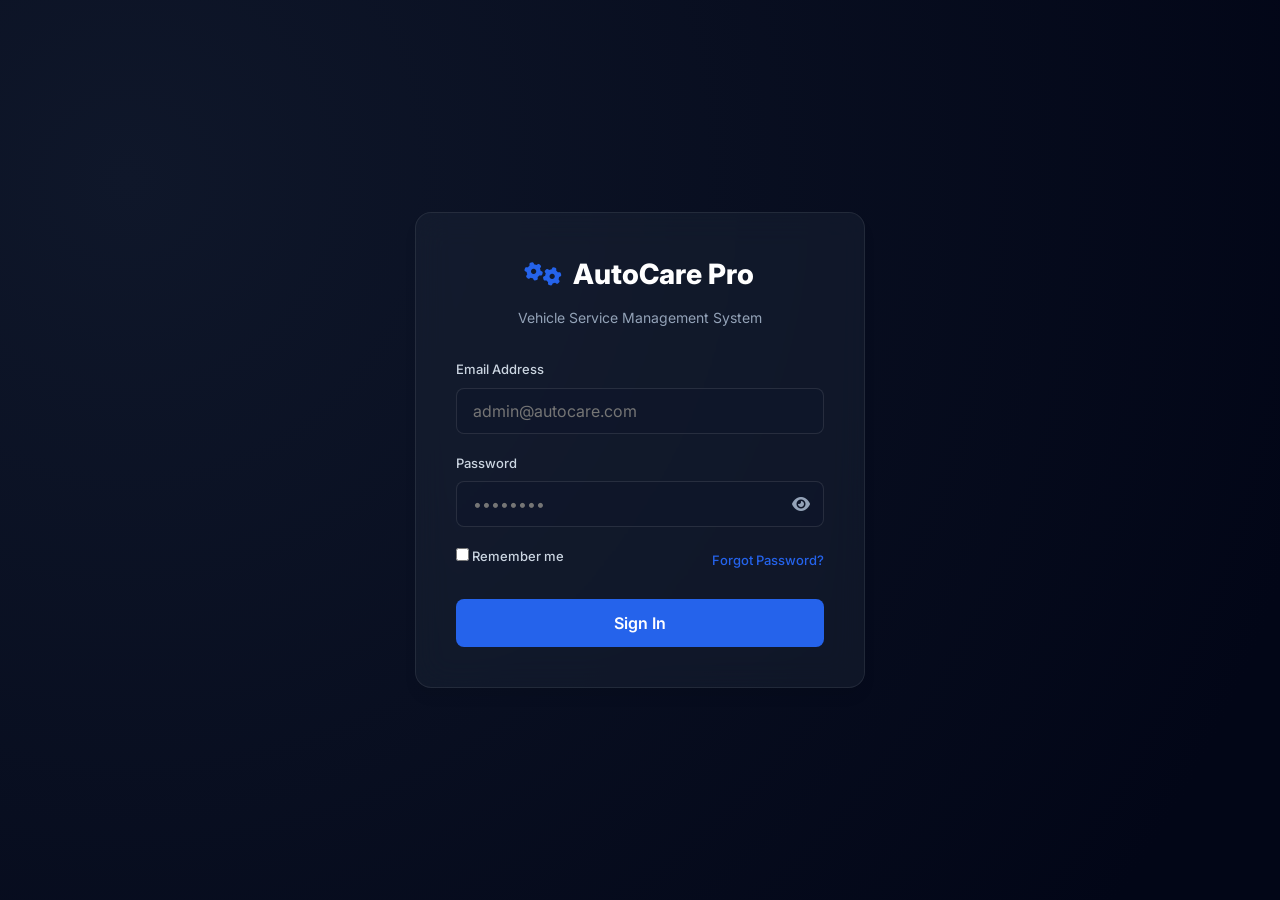
<file: autocare-pro/login.html>
<!DOCTYPE html>
<html lang="en">
<head>
    <meta charset="UTF-8">
    <meta name="viewport" content="width=device-width, initial-scale=1.0">
    <title>Login | AutoCare Pro - Vehicle Service Management System</title>
    <!-- Favicon -->
    <link rel="icon" type="image/png" href="https://cdn-icons-png.flaticon.com/512/3202/3202926.png">
    <!-- Font Awesome -->
    <link rel="stylesheet" href="https://cdnjs.cloudflare.com/ajax/libs/font-awesome/6.4.0/css/all.min.css">
    <!-- Custom CSS -->
    <link rel="stylesheet" href="css/style.css">
</head>
<body class="login-body">

    <div class="login-container" id="loginCard">
        <div class="login-header">
            <div class="login-logo">
                <i class="fa-solid fa-gears"></i>
                <span>AutoCare Pro</span>
            </div>
            <p class="login-subtitle">Vehicle Service Management System</p>
        </div>

        <div class="login-error" id="errorMessage">
            <i class="fa-solid fa-triangle-exclamation"></i>
            <span id="errorText">Invalid email or password.</span>
        </div>

        <form class="login-form" id="loginForm">
            <div class="form-group">
                <label for="emailInput">Email Address</label>
                <input type="email" id="emailInput" placeholder="admin@autocare.com" required autocomplete="email">
            </div>

            <div class="form-group">
                <label for="passwordInput">Password</label>
                <div class="password-input-wrapper">
                    <input type="password" id="passwordInput" placeholder="••••••••" required autocomplete="current-password">
                    <button type="button" class="toggle-password" id="togglePasswordBtn" aria-label="Toggle password visibility">
                        <i class="fa-solid fa-eye" id="togglePasswordIcon"></i>
                    </button>
                </div>
            </div>

            <div class="login-actions">
                <label class="remember-me">
                    <input type="checkbox" id="rememberMeCheckbox">
                    <span>Remember me</span>
                </label>
                <a href="#" class="forgot-password" id="forgotPasswordLink">Forgot Password?</a>
            </div>

            <button type="submit" class="btn-login" id="loginSubmitBtn">
                <span id="btnText">Sign In</span>
                <div class="spinner" id="btnSpinner"></div>
            </button>
        </form>
    </div>

    <!-- Script -->
    <script>
        // Check if user is already logged in
        if (localStorage.getItem('autocare_auth') === 'true') {
            window.location.href = 'index.html';
        }

        const loginForm = document.getElementById('loginForm');
        const emailInput = document.getElementById('emailInput');
        const passwordInput = document.getElementById('passwordInput');
        const errorMessage = document.getElementById('errorMessage');
        const errorText = document.getElementById('errorText');
        const togglePasswordBtn = document.getElementById('togglePasswordBtn');
        const togglePasswordIcon = document.getElementById('togglePasswordIcon');
        const loginSubmitBtn = document.getElementById('loginSubmitBtn');
        const btnText = document.getElementById('btnText');
        const btnSpinner = document.getElementById('btnSpinner');
        const forgotPasswordLink = document.getElementById('forgotPasswordLink');

        // Show/hide password functionality
        togglePasswordBtn.addEventListener('click', () => {
            if (passwordInput.type === 'password') {
                passwordInput.type = 'text';
                togglePasswordIcon.classList.remove('fa-eye');
                togglePasswordIcon.classList.add('fa-eye-slash');
            } else {
                passwordInput.type = 'password';
                togglePasswordIcon.classList.remove('fa-eye-slash');
                togglePasswordIcon.classList.add('fa-eye');
            }
        });

        // Forgot password simulation
        forgotPasswordLink.addEventListener('click', (e) => {
            e.preventDefault();
            alert('To reset your password, please contact the IT Administrator at support@autocarepro.com.');
        });

        // Handle Login Form Submit
        loginForm.addEventListener('submit', (e) => {
            e.preventDefault();
            
            const email = emailInput.value.trim();
            const password = passwordInput.value;

            // Simple Validation
            if (!email || !password) {
                showError('Please fill in all fields.');
                return;
            }

            // Hide previous errors & show loading state
            errorMessage.style.display = 'none';
            loginSubmitBtn.disabled = true;
            btnText.style.opacity = '0.5';
            btnSpinner.style.display = 'block';

            // Simulate Network Delay (800ms) for premium feels
            setTimeout(() => {
                let valid = false;
                const profileStr = localStorage.getItem('autocare_profile');
                if (profileStr) {
                    try {
                        const profile = JSON.parse(profileStr);
                        if (email === profile.email && password === (profile.password || 'admin123')) {
                            valid = true;
                        }
                    } catch (e) {}
                }
                
                // Fallback default checks
                if (email === 'admin@autocare.com' && password === 'admin123') {
                    valid = true;
                }
                if (email === 'akhilesh@autocare.com' && password === 'admin123') {
                    valid = true;
                }

                if (valid) {
                    // Set credentials in localStorage
                    localStorage.setItem('autocare_auth', 'true');
                    
                    // If remember me check, save email
                    if (document.getElementById('rememberMeCheckbox').checked) {
                        localStorage.setItem('autocare_saved_email', email);
                    } else {
                        localStorage.removeItem('autocare_saved_email');
                    }
                    
                    // Redirect to dashboard
                    window.location.href = 'index.html';
                } else {
                    showError('Invalid email address or password.');
                    // Reset button state
                    loginSubmitBtn.disabled = false;
                    btnText.style.opacity = '1';
                    btnSpinner.style.display = 'none';
                }
            }, 800);
        });

        // Auto-fill email if remember me was checked in a previous session
        const savedEmail = localStorage.getItem('autocare_saved_email');
        if (savedEmail) {
            emailInput.value = savedEmail;
            document.getElementById('rememberMeCheckbox').checked = true;
        }

        function showError(msg) {
            errorText.textContent = msg;
            errorMessage.style.display = 'flex';
            
            // Add shake animation to login card
            const card = document.getElementById('loginCard');
            card.style.transform = 'translateX(-10px)';
            setTimeout(() => card.style.transform = 'translateX(10px)', 100);
            setTimeout(() => card.style.transform = 'translateX(-10px)', 200);
            setTimeout(() => card.style.transform = 'translateX(0)', 300);
        }
    </script>
</body>
</html>
</file>
<file: autocare-pro/css/style.css>
/* AutoCare Pro Service Management System - Premium Stylesheet */

@import url('https://fonts.googleapis.com/css2?family=Inter:wght@300;400;500;600;700;800&display=swap');

:root {
    /* Premium Color Palette */
    --primary: #2563eb;          /* Electric Blue */
    --primary-hover: #1d4ed8;
    --primary-light: #f0f6ff;
    --bg-main: #f1f5f9;          /* Soft slate background */
    --bg-card: #ffffff;          /* Clean white surface cards */
    --sidebar-bg: #0b0f19;       /* Deep slate/charcoal navy */
    --sidebar-text: #94a3b8;
    --sidebar-hover: #161f33;
    --sidebar-active: #2563eb;   /* Electric Blue */
    --text-main: #0f172a;        /* High-contrast slate 900 */
    --text-muted: #64748b;
    --border-color: #e2e8f0;
    
    /* Semantic Statuses */
    --success: #10b981;          /* Emerald Success Green */
    --success-light: #ecfdf5;
    --warning: #f59e0b;          /* Amber Warning */
    --warning-light: #fef3c7;
    --danger: #ef4444;           /* Coral/Red Alert */
    --danger-light: #fef2f2;
    --info: #0284c7;             /* Ocean/Info Blue */
    --info-light: #f0f9ff;
    --purple: #8b5cf6;
    --purple-light: #f5f3ff;
    
    /* Layout Constants */
    --sidebar-width: 260px;
    --sidebar-collapsed-width: 70px;
    --header-height: 70px;
    --radius-sm: 8px;
    --radius-md: 12px;
    --radius-lg: 16px;
    --shadow-sm: 0 1px 3px rgba(0,0,0,0.08);
    --shadow-md: 0 4px 6px -1px rgba(0,0,0,0.06), 0 2px 4px -1px rgba(0,0,0,0.03);
    --shadow-lg: 0 10px 15px -3px rgba(0,0,0,0.08), 0 4px 6px -2px rgba(0,0,0,0.02);
    --transition-speed: 0.25s;
}

* {
    margin: 0;
    padding: 0;
    box-sizing: border-box;
}

body {
    font-family: 'Inter', sans-serif;
    background-color: var(--bg-main);
    color: var(--text-main);
    overflow-x: hidden;
    line-height: 1.5;
}

a {
    color: inherit;
    text-decoration: none;
}

input, button, select, textarea {
    font-family: inherit;
    font-size: inherit;
}

/* ==========================================================================
   AUTHENTICATION PAGE (login.html)
   ========================================================================== */
.login-body {
    display: flex;
    align-items: center;
    justify-content: center;
    min-height: 100vh;
    background: radial-gradient(circle at 10% 20%, rgba(15, 23, 42, 1) 0%, rgba(2, 6, 23, 1) 90%);
    padding: 20px;
}

.login-container {
    width: 100%;
    max-width: 450px;
    background: rgba(30, 41, 59, 0.4);
    backdrop-filter: blur(16px);
    border: 1px solid rgba(255, 255, 255, 0.08);
    border-radius: var(--radius-lg);
    box-shadow: var(--shadow-lg);
    padding: 40px;
    color: #ffffff;
    transition: transform var(--transition-speed);
}

.login-header {
    text-align: center;
    margin-bottom: 32px;
}

.login-logo {
    display: inline-flex;
    align-items: center;
    gap: 12px;
    font-size: 28px;
    font-weight: 800;
    color: #ffffff;
    margin-bottom: 12px;
}

.login-logo i {
    color: var(--primary);
    transform: rotate(-15deg);
}

.login-subtitle {
    color: var(--sidebar-text);
    font-size: 14px;
}

.login-form .form-group {
    margin-bottom: 20px;
    position: relative;
}

.login-form label {
    display: block;
    font-size: 13px;
    font-weight: 500;
    margin-bottom: 8px;
    color: #cbd5e1;
}

.login-form input[type="text"],
.login-form input[type="email"],
.login-form input[type="password"] {
    width: 100%;
    padding: 12px 16px;
    background: rgba(15, 23, 42, 0.6);
    border: 1px solid rgba(255, 255, 255, 0.1);
    border-radius: var(--radius-sm);
    color: #ffffff;
    transition: all var(--transition-speed);
}

.login-form input:focus {
    outline: none;
    border-color: var(--primary);
    box-shadow: 0 0 0 3px rgba(37, 99, 235, 0.2);
}

.password-input-wrapper {
    position: relative;
}

.toggle-password {
    position: absolute;
    right: 14px;
    top: 50%;
    transform: translateY(-50%);
    background: none;
    border: none;
    color: var(--sidebar-text);
    cursor: pointer;
    padding: 0;
}

.toggle-password:hover {
    color: #ffffff;
}

.login-actions {
    display: flex;
    align-items: center;
    justify-content: space-between;
    margin-bottom: 24px;
    font-size: 13px;
}

.remember-me {
    display: flex;
    align-items: center;
    gap: 8px;
    cursor: pointer;
}

.remember-me input {
    accent-color: var(--primary);
}

.forgot-password {
    color: var(--primary);
    font-weight: 500;
}

.forgot-password:hover {
    text-decoration: underline;
}

.btn-login {
    width: 100%;
    padding: 14px;
    background: var(--primary);
    border: none;
    border-radius: var(--radius-sm);
    color: #ffffff;
    font-weight: 600;
    cursor: pointer;
    transition: all var(--transition-speed);
    display: flex;
    align-items: center;
    justify-content: center;
    gap: 10px;
}

.btn-login:hover {
    background: var(--primary-hover);
    transform: translateY(-1px);
}

.btn-login:active {
    transform: translateY(0);
}

.login-error {
    background: rgba(239, 68, 68, 0.15);
    border: 1px solid var(--danger);
    color: #fca5a5;
    padding: 12px;
    border-radius: var(--radius-sm);
    font-size: 13px;
    margin-bottom: 20px;
    display: none;
    align-items: center;
    gap: 10px;
}

/* Spinner */
.spinner {
    width: 20px;
    height: 20px;
    border: 3px solid rgba(255,255,255,0.3);
    border-radius: 50%;
    border-top-color: white;
    animation: spin 1s linear infinite;
    display: none;
}

@keyframes spin {
    to { transform: rotate(360deg); }
}


/* ==========================================================================
   MAIN DASHBOARD LAYOUT (index.html)
   ========================================================================== */
.app-container {
    display: flex;
    min-height: 100vh;
    position: relative;
}

/* SIDEBAR Styles */
.sidebar {
    width: var(--sidebar-width);
    background-color: var(--sidebar-bg);
    color: var(--sidebar-text);
    display: flex;
    flex-direction: column;
    position: fixed;
    top: 0;
    bottom: 0;
    left: 0;
    z-index: 100;
    transition: all var(--transition-speed) cubic-bezier(0.4, 0, 0.2, 1);
    box-shadow: 4px 0 20px rgba(0, 0, 0, 0.15);
}

.sidebar-header {
    height: var(--header-height);
    display: flex;
    align-items: center;
    padding: 0 24px;
    border-bottom: 1px solid rgba(255, 255, 255, 0.05);
    justify-content: space-between;
}

.sidebar-logo {
    display: flex;
    align-items: center;
    gap: 10px;
    font-size: 20px;
    font-weight: 800;
    color: #ffffff;
}

.sidebar-logo i {
    color: var(--primary);
    transform: rotate(-15deg);
}

.sidebar-toggle-btn {
    background: none;
    border: none;
    color: var(--sidebar-text);
    font-size: 18px;
    cursor: pointer;
    display: flex;
    align-items: center;
    justify-content: center;
}

.sidebar-toggle-btn:hover {
    color: #ffffff;
}

.sidebar-menu {
    flex: 1;
    overflow-y: auto;
    padding: 20px 12px;
    list-style: none;
}

.sidebar-menu::-webkit-scrollbar {
    width: 4px;
}
.sidebar-menu::-webkit-scrollbar-thumb {
    background: rgba(255, 255, 255, 0.1);
    border-radius: 4px;
}

.menu-item {
    margin-bottom: 4px;
}

.menu-link {
    display: flex;
    align-items: center;
    gap: 14px;
    padding: 12px 16px;
    border-radius: var(--radius-sm);
    color: var(--sidebar-text);
    font-size: 14px;
    font-weight: 500;
    transition: all 0.2s ease;
}

.menu-link i {
    width: 20px;
    font-size: 16px;
    text-align: center;
}

.menu-link:hover {
    background-color: var(--sidebar-hover);
    color: #ffffff;
}

.menu-item.active .menu-link {
    background-color: var(--sidebar-active);
    color: #ffffff;
    box-shadow: 0 4px 12px rgba(37, 99, 235, 0.35);
}

.sidebar-footer {
    padding: 16px;
    border-top: 1px solid rgba(255, 255, 255, 0.05);
}

.btn-logout-sidebar {
    display: flex;
    align-items: center;
    gap: 14px;
    padding: 12px 16px;
    width: 100%;
    background: none;
    border: none;
    color: #fca5a5;
    font-weight: 500;
    cursor: pointer;
    border-radius: var(--radius-sm);
    transition: all 0.2s;
}

.btn-logout-sidebar:hover {
    background-color: rgba(239, 68, 68, 0.1);
    color: #ef4444;
}

/* MAIN CONTENT */
.main-content {
    flex: 1;
    margin-left: var(--sidebar-width);
    min-height: 100vh;
    display: flex;
    flex-direction: column;
    transition: all var(--transition-speed) cubic-bezier(0.4, 0, 0.2, 1);
}

/* HEADER Styles */
.header {
    height: var(--header-height);
    background-color: var(--bg-card);
    border-bottom: 1px solid var(--border-color);
    display: flex;
    align-items: center;
    justify-content: space-between;
    padding: 0 32px;
    position: sticky;
    top: 0;
    z-index: 90;
    box-shadow: var(--shadow-sm);
}

.header-left {
    display: flex;
    align-items: center;
    gap: 16px;
}

.mobile-menu-toggle {
    display: none;
    background: none;
    border: none;
    font-size: 20px;
    color: var(--text-main);
    cursor: pointer;
}

.page-title-h1 {
    font-size: 20px;
    font-weight: 700;
    color: var(--text-main);
}

.global-search-container {
    position: relative;
    width: 320px;
}

.global-search-container input {
    width: 100%;
    padding: 10px 16px 10px 42px;
    background-color: var(--bg-main);
    border: 1px solid var(--border-color);
    border-radius: 50px;
    font-size: 13.5px;
    color: var(--text-main);
    transition: all 0.2s;
}

.global-search-container input:focus {
    outline: none;
    border-color: var(--primary);
    background-color: #ffffff;
    box-shadow: 0 0 0 3px rgba(37, 99, 235, 0.1);
}

.global-search-container i {
    position: absolute;
    left: 16px;
    top: 50%;
    transform: translateY(-50%);
    color: var(--text-muted);
    font-size: 14px;
}

/* SEARCH RESULTS DROPDOWN */
.global-search-results-dropdown {
    position: absolute;
    top: calc(100% + 8px);
    left: 0;
    right: 0;
    background: var(--bg-card);
    border: 1px solid var(--border-color);
    border-radius: var(--radius-md);
    box-shadow: var(--shadow-lg);
    max-height: 400px;
    overflow-y: auto;
    z-index: 1200;
    display: none;
}

.search-result-section-title {
    background-color: var(--bg-main);
    padding: 6px 16px;
    font-size: 11px;
    font-weight: 700;
    text-transform: uppercase;
    color: var(--text-muted);
    border-bottom: 1px solid var(--border-color);
}

.search-result-item {
    padding: 10px 16px;
    display: flex;
    flex-direction: column;
    gap: 2px;
    border-bottom: 1px solid var(--border-color);
    cursor: pointer;
    transition: background var(--transition-speed);
}

.search-result-item:hover {
    background-color: var(--primary-light);
}

.search-result-item-title {
    font-size: 13.5px;
    font-weight: 600;
    color: var(--text-main);
}

.search-result-item-meta {
    font-size: 11px;
    color: var(--text-muted);
}

.header-right {
    display: flex;
    align-items: center;
    gap: 24px;
}

/* Notification Bell Dropdown */
.notification-bell-wrapper {
    position: relative;
}

.bell-btn {
    background: none;
    border: none;
    font-size: 20px;
    color: var(--text-muted);
    cursor: pointer;
    position: relative;
    padding: 4px;
    border-radius: 50%;
    transition: all 0.2s;
}

.bell-btn:hover {
    color: var(--text-main);
    background-color: var(--bg-main);
}

.notification-badge {
    position: absolute;
    top: 0;
    right: 0;
    background-color: var(--danger);
    color: #ffffff;
    font-size: 10px;
    font-weight: 700;
    border-radius: 50%;
    width: 18px;
    height: 18px;
    display: flex;
    align-items: center;
    justify-content: center;
    border: 2px solid var(--bg-card);
}

.notification-dropdown {
    position: absolute;
    top: calc(100% + 12px);
    right: -10px;
    width: 360px;
    background: var(--bg-card);
    border: 1px solid var(--border-color);
    border-radius: var(--radius-md);
    box-shadow: var(--shadow-lg);
    display: none;
    flex-direction: column;
    z-index: 1000;
    transform-origin: top right;
    animation: scaleIn 0.2s ease;
}

@keyframes scaleIn {
    from { transform: scale(0.95); opacity: 0; }
    to { transform: scale(1); opacity: 1; }
}

.notification-dropdown-header {
    display: flex;
    align-items: center;
    justify-content: space-between;
    padding: 16px 20px;
    border-bottom: 1px solid var(--border-color);
}

.notification-dropdown-header h3 {
    font-size: 15px;
    font-weight: 700;
}

.btn-mark-all-read {
    font-size: 12px;
    color: var(--primary);
    background: none;
    border: none;
    cursor: pointer;
    font-weight: 500;
}

.btn-mark-all-read:hover {
    text-decoration: underline;
}

.notification-list {
    max-height: 280px;
    overflow-y: auto;
    list-style: none;
}

.notification-item {
    padding: 14px 20px;
    border-bottom: 1px solid var(--border-color);
    font-size: 13px;
    cursor: pointer;
    transition: background 0.2s;
    display: flex;
    flex-direction: column;
    gap: 4px;
}

.notification-item.unread {
    background-color: var(--primary-light);
}

.notification-item:hover {
    background-color: var(--bg-main);
}

.notification-text {
    color: var(--text-main);
    font-weight: 400;
}

.notification-item.unread .notification-text {
    font-weight: 500;
}

.notification-time {
    font-size: 11px;
    color: var(--text-muted);
}

.notification-dropdown-footer {
    padding: 14px;
    text-align: center;
    border-top: 1px solid var(--border-color);
}

.notification-dropdown-footer a {
    font-size: 13px;
    color: var(--primary);
    font-weight: 600;
}

/* User Profile Menu */
.user-profile-wrapper {
    position: relative;
}

.user-profile-trigger {
    display: flex;
    align-items: center;
    gap: 10px;
    cursor: pointer;
    padding: 4px;
    border-radius: 50px;
    transition: background 0.2s;
}

.user-profile-trigger:hover {
    background-color: var(--bg-main);
}

.user-avatar {
    width: 36px;
    height: 36px;
    border-radius: 50%;
    object-fit: cover;
    border: 2px solid var(--border-color);
}

.user-info-text {
    text-align: left;
}

.user-name-span {
    display: block;
    font-size: 13px;
    font-weight: 600;
    color: var(--text-main);
}

.user-role-span {
    display: block;
    font-size: 11px;
    color: var(--text-muted);
}

.profile-dropdown {
    position: absolute;
    top: calc(100% + 12px);
    right: 0;
    width: 200px;
    background: var(--bg-card);
    border: 1px solid var(--border-color);
    border-radius: var(--radius-md);
    box-shadow: var(--shadow-lg);
    display: none;
    flex-direction: column;
    z-index: 1000;
    padding: 8px 0;
}

.profile-dropdown-item {
    display: flex;
    align-items: center;
    gap: 12px;
    padding: 10px 16px;
    font-size: 13.5px;
    color: var(--text-main);
    transition: background 0.2s;
}

.profile-dropdown-item:hover {
    background-color: var(--bg-main);
    color: var(--primary);
}

.profile-dropdown-divider {
    height: 1px;
    background-color: var(--border-color);
    margin: 8px 0;
}

/* CONTENT PANELS */
.content-body {
    flex: 1;
    padding: 32px;
}

.content-panel {
    display: none;
    animation: fadeIn 0.4s ease;
}

.content-panel.active {
    display: block;
}

@keyframes fadeIn {
    from { opacity: 0; transform: translateY(8px); }
    to { opacity: 1; transform: translateY(0); }
}

/* Collapse Sidebar Modifiers */
.app-container.sidebar-collapsed .sidebar {
    width: var(--sidebar-collapsed-width);
}

.app-container.sidebar-collapsed .sidebar .sidebar-logo span,
.app-container.sidebar-collapsed .sidebar .menu-link span,
.app-container.sidebar-collapsed .sidebar .btn-logout-sidebar span {
    display: none;
}

.app-container.sidebar-collapsed .main-content {
    margin-left: var(--sidebar-collapsed-width);
}

/* ==========================================================================
   COMMON COMPONENTS
   ========================================================================== */

/* Section Headers */
.section-header-flex {
    display: flex;
    align-items: center;
    justify-content: space-between;
    margin-bottom: 24px;
}

.section-title-wrapper h2 {
    font-size: 24px;
    font-weight: 800;
    color: var(--text-main);
    margin-bottom: 4px;
}

.section-title-wrapper p {
    font-size: 13.5px;
    color: var(--text-muted);
}

.section-actions {
    display: flex;
    align-items: center;
    gap: 12px;
}

/* Buttons */
.btn-primary {
    background-color: var(--primary);
    color: #ffffff;
    border: none;
    padding: 10px 20px;
    border-radius: var(--radius-sm);
    font-weight: 600;
    font-size: 14px;
    cursor: pointer;
    display: inline-flex;
    align-items: center;
    gap: 8px;
    transition: all 0.2s;
}

.btn-primary:hover {
    background-color: var(--primary-hover);
    transform: translateY(-1px);
}

.btn-secondary {
    background-color: #ffffff;
    color: var(--text-main);
    border: 1px solid var(--border-color);
    padding: 10px 20px;
    border-radius: var(--radius-sm);
    font-weight: 500;
    font-size: 14px;
    cursor: pointer;
    display: inline-flex;
    align-items: center;
    gap: 8px;
    transition: all 0.2s;
}

.btn-secondary:hover {
    background-color: var(--bg-main);
    border-color: #cbd5e1;
}

.btn-danger-action {
    background-color: var(--danger);
    color: #ffffff;
    border: none;
    padding: 10px 20px;
    border-radius: var(--radius-sm);
    font-weight: 600;
    font-size: 14px;
    cursor: pointer;
    display: inline-flex;
    align-items: center;
    gap: 8px;
    transition: all 0.2s;
}

.btn-danger-action:hover {
    background-color: #dc2626;
    transform: translateY(-1px);
}

/* Table Filters & Control Header */
.table-controls-wrapper {
    background-color: var(--bg-card);
    border: 1px solid var(--border-color);
    border-radius: var(--radius-md) var(--radius-md) 0 0;
    padding: 20px;
    display: flex;
    flex-wrap: wrap;
    align-items: center;
    justify-content: space-between;
    gap: 16px;
    margin-top: 16px;
}

.table-controls-left {
    display: flex;
    flex-wrap: wrap;
    align-items: center;
    gap: 12px;
}

.search-box-control {
    position: relative;
    width: 240px;
}

.search-box-control input {
    width: 100%;
    padding: 9px 12px 9px 36px;
    border: 1px solid var(--border-color);
    border-radius: var(--radius-sm);
    font-size: 13.5px;
    background-color: var(--bg-main);
    transition: all 0.2s;
}

.search-box-control input:focus {
    outline: none;
    border-color: var(--primary);
    background-color: #ffffff;
}

.search-box-control i {
    position: absolute;
    left: 12px;
    top: 50%;
    transform: translateY(-50%);
    color: var(--text-muted);
}

.select-box-control {
    padding: 9px 12px;
    border: 1px solid var(--border-color);
    border-radius: var(--radius-sm);
    background-color: #ffffff;
    font-size: 13.5px;
    color: var(--text-main);
    outline: none;
    min-width: 150px;
    cursor: pointer;
}

.select-box-control:focus {
    border-color: var(--primary);
}

/* Premium Card Panels */
.card-panel {
    background-color: var(--bg-card);
    border: 1px solid var(--border-color);
    border-radius: var(--radius-md);
    box-shadow: var(--shadow-sm);
    overflow: hidden;
    margin-bottom: 24px;
}

.card-panel-header {
    padding: 20px 24px;
    border-bottom: 1px solid var(--border-color);
    display: flex;
    align-items: center;
    justify-content: space-between;
}

.card-panel-header h3 {
    font-size: 16px;
    font-weight: 700;
    color: var(--text-main);
}

.card-panel-body {
    padding: 24px;
}

/* Stat Grid & Stat Cards */
.stats-grid {
    display: grid;
    grid-template-columns: repeat(auto-fit, minmax(240px, 1fr));
    gap: 20px;
    margin-bottom: 32px;
}

.stat-card {
    background-color: var(--bg-card);
    border: 1px solid var(--border-color);
    border-radius: var(--radius-md);
    box-shadow: var(--shadow-sm);
    padding: 24px;
    display: flex;
    align-items: center;
    justify-content: space-between;
    transition: all var(--transition-speed);
}

.stat-card:hover {
    transform: translateY(-2px);
    box-shadow: var(--shadow-md);
    border-color: #cbd5e1;
}

.stat-card-left {
    display: flex;
    flex-direction: column;
    gap: 6px;
}

.stat-card-title {
    font-size: 13px;
    font-weight: 600;
    text-transform: uppercase;
    color: var(--text-muted);
    letter-spacing: 0.5px;
}

.stat-card-value {
    font-size: 26px;
    font-weight: 800;
    color: var(--text-main);
}

.stat-card-icon {
    width: 48px;
    height: 48px;
    border-radius: var(--radius-sm);
    display: flex;
    align-items: center;
    justify-content: center;
    font-size: 20px;
}

/* Colors for stat card icons */
.stat-card-icon.primary { background-color: var(--primary-light); color: var(--primary); }
.stat-card-icon.success { background-color: var(--success-light); color: var(--success); }
.stat-card-icon.warning { background-color: var(--warning-light); color: var(--warning); }
.stat-card-icon.danger { background-color: var(--danger-light); color: var(--danger); }
.stat-card-icon.info { background-color: var(--info-light); color: var(--info); }
.stat-card-icon.purple { background-color: var(--purple-light); color: var(--purple); }

/* Tables */
.table-responsive-container {
    overflow-x: auto;
    width: 100%;
}

.premium-table {
    width: 100%;
    border-collapse: collapse;
    text-align: left;
    font-size: 13.5px;
}

.premium-table th {
    background-color: var(--bg-main);
    color: var(--text-muted);
    font-weight: 600;
    padding: 16px 20px;
    border-bottom: 1px solid var(--border-color);
    text-transform: uppercase;
    font-size: 11px;
    letter-spacing: 0.5px;
}

.premium-table td {
    padding: 16px 20px;
    border-bottom: 1px solid var(--border-color);
    color: var(--text-main);
    vertical-align: middle;
}

.premium-table tbody tr {
    transition: background-color 0.2s;
}

.premium-table tbody tr:hover {
    background-color: var(--bg-main);
}

/* Status Badges */
.badge {
    display: inline-flex;
    align-items: center;
    gap: 6px;
    padding: 4px 10px;
    border-radius: 50px;
    font-size: 11.5px;
    font-weight: 600;
    text-transform: capitalize;
}

.badge.badge-success { background-color: var(--success-light); color: var(--success); }
.badge.badge-warning { background-color: var(--warning-light); color: var(--warning); }
.badge.badge-danger { background-color: var(--danger-light); color: var(--danger); }
.badge.badge-info { background-color: var(--info-light); color: var(--info); }
.badge.badge-primary { background-color: var(--primary-light); color: var(--primary); }
.badge.badge-purple { background-color: var(--purple-light); color: var(--purple); }

/* Specific service tracking statuses mapping */
.badge-status-booked { background-color: #f1f5f9; color: #64748b; }
.badge-status-confirmed { background-color: var(--info-light); color: var(--info); }
.badge-status-inspection { background-color: var(--purple-light); color: var(--purple); }
.badge-status-inservice { background-color: #eff6ff; color: #2563eb; }
.badge-status-waitingparts { background-color: var(--warning-light); color: #d97706; }
.badge-status-ready { background-color: #ecfdf5; color: #059669; }
.badge-status-completed { background-color: #f0fdf4; color: #15803d; }
.badge-status-cancelled { background-color: var(--danger-light); color: var(--danger); }

/* Action Buttons inside Table */
.action-buttons-flex {
    display: flex;
    align-items: center;
    gap: 8px;
}

.btn-icon-action {
    width: 32px;
    height: 32px;
    border-radius: var(--radius-sm);
    border: 1px solid var(--border-color);
    background-color: #ffffff;
    display: flex;
    align-items: center;
    justify-content: center;
    cursor: pointer;
    font-size: 13px;
    color: var(--text-muted);
    transition: all 0.2s;
}

.btn-icon-action:hover {
    color: var(--primary);
    border-color: var(--primary);
    background-color: var(--primary-light);
}

.btn-icon-action.btn-delete:hover {
    color: var(--danger);
    border-color: var(--danger);
    background-color: var(--danger-light);
}

/* Pagination */
.pagination-container {
    background-color: var(--bg-card);
    border: 1px solid var(--border-color);
    border-top: none;
    border-radius: 0 0 var(--radius-md) var(--radius-md);
    padding: 16px 20px;
    display: flex;
    align-items: center;
    justify-content: space-between;
}

.pagination-info {
    font-size: 13.5px;
    color: var(--text-muted);
}

.pagination-buttons {
    display: flex;
    gap: 6px;
}

.btn-pagination {
    padding: 6px 12px;
    background-color: #ffffff;
    border: 1px solid var(--border-color);
    border-radius: var(--radius-sm);
    font-size: 13px;
    font-weight: 500;
    cursor: pointer;
    transition: all 0.2s;
}

.btn-pagination:hover:not(:disabled) {
    background-color: var(--bg-main);
    border-color: #cbd5e1;
}

.btn-pagination:disabled {
    opacity: 0.5;
    cursor: not-allowed;
}

/* Dashboard Charts Grid */
.charts-grid-flex {
    display: grid;
    grid-template-columns: repeat(auto-fit, minmax(450px, 1fr));
    gap: 24px;
    margin-bottom: 32px;
}

@media (max-width: 768px) {
    .charts-grid-flex {
        grid-template-columns: 1fr;
    }
}

.chart-card {
    background-color: var(--bg-card);
    border: 1px solid var(--border-color);
    border-radius: var(--radius-md);
    box-shadow: var(--shadow-sm);
    padding: 24px;
}

.chart-card h3 {
    font-size: 15px;
    font-weight: 700;
    margin-bottom: 20px;
    color: var(--text-main);
}

.chart-wrapper {
    position: relative;
    height: 300px;
    width: 100%;
}

/* Detail Views / Dash Widgets */
.dashboard-widget-sections-grid {
    display: grid;
    grid-template-columns: 2fr 1fr;
    gap: 24px;
}

@media (max-width: 1024px) {
    .dashboard-widget-sections-grid {
        grid-template-columns: 1fr;
    }
}

/* Modals */
.modal-overlay {
    position: fixed;
    top: 0;
    left: 0;
    right: 0;
    bottom: 0;
    background-color: rgba(15, 23, 42, 0.6);
    backdrop-filter: blur(4px);
    z-index: 1000;
    display: none;
    align-items: center;
    justify-content: center;
    padding: 20px;
    animation: fadeInOverlay 0.2s ease;
}

.modal-container {
    background-color: var(--bg-card);
    border-radius: var(--radius-md);
    box-shadow: var(--shadow-lg);
    width: 100%;
    max-width: 600px;
    overflow: hidden;
    animation: slideUpModal 0.3s cubic-bezier(0.34, 1.56, 0.64, 1);
}

.modal-container.modal-lg {
    max-width: 800px;
}

@keyframes fadeInOverlay {
    from { opacity: 0; }
    to { opacity: 1; }
}

@keyframes slideUpModal {
    from { transform: translateY(30px); opacity: 0; }
    to { transform: translateY(0); opacity: 1; }
}

.modal-header {
    padding: 20px 24px;
    border-bottom: 1px solid var(--border-color);
    display: flex;
    align-items: center;
    justify-content: space-between;
}

.modal-header h3 {
    font-size: 18px;
    font-weight: 700;
    color: var(--text-main);
}

.btn-close-modal {
    background: none;
    border: none;
    font-size: 20px;
    color: var(--text-muted);
    cursor: pointer;
}

.btn-close-modal:hover {
    color: var(--text-main);
}

.modal-body {
    padding: 24px;
    max-height: 70vh;
    overflow-y: auto;
}

.modal-footer {
    padding: 16px 24px;
    background-color: var(--bg-main);
    border-top: 1px solid var(--border-color);
    display: flex;
    justify-content: flex-end;
    gap: 12px;
}

/* Modals Forms Grid Layout */
.form-grid-2-col {
    display: grid;
    grid-template-columns: 1fr 1fr;
    gap: 20px;
}

@media (max-width: 600px) {
    .form-grid-2-col {
        grid-template-columns: 1fr;
    }
}

.form-group-full {
    grid-column: 1 / -1;
}

.form-field-group {
    margin-bottom: 18px;
}

.form-field-group label {
    display: block;
    font-size: 13.5px;
    font-weight: 600;
    margin-bottom: 6px;
    color: var(--text-main);
}

.form-field-group input,
.form-field-group select,
.form-field-group textarea {
    width: 100%;
    padding: 10px 14px;
    border: 1px solid var(--border-color);
    border-radius: var(--radius-sm);
    font-size: 14px;
    outline: none;
    background-color: #ffffff;
    color: var(--text-main);
    transition: border 0.2s;
}

.form-field-group input:focus,
.form-field-group select:focus,
.form-field-group textarea:focus {
    border-color: var(--primary);
    box-shadow: 0 0 0 3px rgba(37, 99, 235, 0.15);
}

.required-star {
    color: var(--danger);
    margin-left: 2px;
}

/* TOAST Notifications */
.toast-container {
    position: fixed;
    bottom: 24px;
    right: 24px;
    z-index: 2000;
    display: flex;
    flex-direction: column;
    gap: 12px;
}

.toast-alert {
    background-color: var(--bg-card);
    border: 1px solid var(--border-color);
    border-left: 4px solid var(--primary);
    box-shadow: var(--shadow-lg);
    border-radius: var(--radius-sm);
    padding: 14px 20px;
    display: flex;
    align-items: center;
    justify-content: space-between;
    gap: 16px;
    min-width: 320px;
    max-width: 450px;
    animation: slideInToast 0.3s cubic-bezier(0.68, -0.55, 0.27, 1.55);
}

@keyframes slideInToast {
    from { transform: translateX(100%); opacity: 0; }
    to { transform: translateX(0); opacity: 1; }
}

.toast-alert.toast-success { border-left-color: var(--success); }
.toast-alert.toast-danger { border-left-color: var(--danger); }
.toast-alert.toast-warning { border-left-color: var(--warning); }
.toast-alert.toast-info { border-left-color: var(--info); }

.toast-content-flex {
    display: flex;
    align-items: center;
    gap: 12px;
}

.toast-icon {
    font-size: 16px;
}

.toast-success .toast-icon { color: var(--success); }
.toast-danger .toast-icon { color: var(--danger); }
.toast-warning .toast-icon { color: var(--warning); }
.toast-info .toast-icon { color: var(--info); }

.toast-message {
    font-size: 13.5px;
    font-weight: 500;
    color: var(--text-main);
}

.toast-close-btn {
    background: none;
    border: none;
    color: var(--text-muted);
    cursor: pointer;
    font-size: 14px;
}

.toast-close-btn:hover {
    color: var(--text-main);
}

/* ==========================================================================
   MODULE SPECIFIC COMPONENTS
   ========================================================================== */

/* Visual Timeline Progress Tracker (Service Tracking) */
.tracking-timeline-horizontal {
    display: flex;
    justify-content: space-between;
    align-items: center;
    position: relative;
    margin: 40px 0;
    padding: 0 20px;
}

.tracking-timeline-horizontal::before {
    content: '';
    position: absolute;
    top: 50%;
    left: 40px;
    right: 40px;
    height: 4px;
    background-color: var(--border-color);
    transform: translateY(-50%);
    z-index: 1;
}

.tracking-progress-fill {
    position: absolute;
    top: 50%;
    left: 40px;
    height: 4px;
    background-color: var(--success);
    transform: translateY(-50%);
    z-index: 2;
    transition: width 0.4s ease;
}

.timeline-step-node {
    display: flex;
    flex-direction: column;
    align-items: center;
    position: relative;
    z-index: 3;
    cursor: pointer;
}

.timeline-node-circle {
    width: 36px;
    height: 36px;
    border-radius: 50%;
    background-color: #ffffff;
    border: 3px solid var(--border-color);
    display: flex;
    align-items: center;
    justify-content: center;
    font-size: 12px;
    font-weight: 700;
    color: var(--text-muted);
    transition: all 0.3s;
}

.timeline-step-node.completed .timeline-node-circle {
    background-color: var(--success);
    border-color: var(--success);
    color: #ffffff;
}

.timeline-step-node.active .timeline-node-circle {
    border-color: var(--primary);
    color: var(--primary);
    box-shadow: 0 0 0 4px rgba(37, 99, 235, 0.15);
}

.timeline-node-label {
    margin-top: 10px;
    font-size: 11px;
    font-weight: 600;
    color: var(--text-muted);
    text-align: center;
    white-space: nowrap;
    position: absolute;
    top: 40px;
}

.timeline-step-node.completed .timeline-node-label {
    color: var(--success);
}

.timeline-step-node.active .timeline-node-label {
    color: var(--primary);
    font-weight: 700;
}

.tracking-detail-card-grid {
    display: grid;
    grid-template-columns: 2fr 1fr;
    gap: 24px;
    margin-top: 50px;
}

@media (max-width: 768px) {
    .tracking-timeline-horizontal {
        flex-direction: column;
        align-items: flex-start;
        gap: 30px;
        margin: 20px 0;
    }
    .tracking-timeline-horizontal::before,
    .tracking-progress-fill {
        display: none;
    }
    .timeline-step-node {
        flex-direction: row;
        gap: 16px;
        width: 100%;
    }
    .timeline-node-label {
        position: static;
        text-align: left;
    }
    .tracking-detail-card-grid {
        grid-template-columns: 1fr;
    }
}

/* Detail Card Info */
.info-row-item {
    display: flex;
    justify-content: space-between;
    padding: 12px 0;
    border-bottom: 1px solid var(--border-color);
    font-size: 13.5px;
}

.info-row-item:last-child {
    border-bottom: none;
}

.info-row-label {
    color: var(--text-muted);
    font-weight: 500;
}

.info-row-value {
    font-weight: 600;
    color: var(--text-main);
    text-align: right;
}

/* Profile / Settings Specific */
.profile-card-header {
    display: flex;
    align-items: center;
    gap: 24px;
    padding-bottom: 24px;
    border-bottom: 1px solid var(--border-color);
    margin-bottom: 24px;
}

.profile-avatar-large {
    width: 90px;
    height: 90px;
    border-radius: 50%;
    object-fit: cover;
    border: 3px solid var(--primary-light);
}

.profile-identity-info h3 {
    font-size: 20px;
    font-weight: 700;
    margin-bottom: 4px;
}

.profile-identity-info p {
    font-size: 14px;
    color: var(--text-muted);
}

/* Mechanic Management Grid/Card View */
.mechanic-cards-grid {
    display: grid;
    grid-template-columns: repeat(auto-fit, minmax(280px, 1fr));
    gap: 24px;
}

.mechanic-card {
    background-color: var(--bg-card);
    border: 1px solid var(--border-color);
    border-radius: var(--radius-md);
    padding: 24px;
    box-shadow: var(--shadow-sm);
    display: flex;
    flex-direction: column;
    position: relative;
    transition: all 0.2s;
}

.mechanic-card:hover {
    transform: translateY(-2px);
    box-shadow: var(--shadow-md);
}

.mechanic-card-badge {
    position: absolute;
    top: 20px;
    right: 20px;
}

.mechanic-card-avatar {
    width: 60px;
    height: 60px;
    border-radius: 50%;
    background-color: var(--primary-light);
    color: var(--primary);
    display: flex;
    align-items: center;
    justify-content: center;
    font-size: 22px;
    font-weight: 700;
    margin-bottom: 16px;
}

.mechanic-card h4 {
    font-size: 16px;
    font-weight: 700;
    margin-bottom: 4px;
}

.mechanic-card-specialty {
    font-size: 12.5px;
    color: var(--primary);
    font-weight: 600;
    margin-bottom: 16px;
}

.mechanic-card-stats {
    display: grid;
    grid-template-columns: 1fr 1fr;
    border-top: 1px solid var(--border-color);
    border-bottom: 1px solid var(--border-color);
    padding: 12px 0;
    margin-bottom: 20px;
}

.mechanic-stat-item {
    text-align: center;
}

.mechanic-stat-item:first-child {
    border-right: 1px solid var(--border-color);
}

.mechanic-stat-num {
    font-size: 16px;
    font-weight: 700;
    color: var(--text-main);
}

.mechanic-stat-label {
    font-size: 11px;
    color: var(--text-muted);
}

.mechanic-card-contact {
    font-size: 13px;
    color: var(--text-muted);
    display: flex;
    flex-direction: column;
    gap: 6px;
    margin-bottom: 20px;
}

.mechanic-card-actions {
    display: flex;
    gap: 10px;
    margin-top: auto;
}

/* Empty States */
.empty-state-container {
    text-align: center;
    padding: 48px 24px;
    color: var(--text-muted);
}

.empty-state-icon {
    font-size: 48px;
    color: var(--border-color);
    margin-bottom: 16px;
}

.empty-state-container h4 {
    font-size: 16px;
    font-weight: 600;
    color: var(--text-main);
    margin-bottom: 6px;
}

.empty-state-container p {
    font-size: 13.5px;
    max-width: 320px;
    margin: 0 auto;
}

/* ==========================================================================
   BILLING AND PRINTABLE INVOICES
   ========================================================================== */
.invoice-print-container {
    background-color: #ffffff;
    color: #1e293b;
    padding: 40px;
    border: 1px solid var(--border-color);
    border-radius: var(--radius-md);
    box-shadow: var(--shadow-sm);
    max-width: 800px;
    margin: 0 auto;
}

.invoice-print-header {
    display: flex;
    justify-content: space-between;
    border-bottom: 2px solid var(--primary);
    padding-bottom: 24px;
    margin-bottom: 24px;
}

.invoice-brand-logo {
    font-size: 24px;
    font-weight: 800;
    color: var(--sidebar-bg);
}

.invoice-brand-logo i {
    color: var(--primary);
}

.invoice-center-meta {
    font-size: 12.5px;
    color: var(--text-muted);
    text-align: left;
    margin-top: 8px;
}

.invoice-title-meta {
    text-align: right;
}

.invoice-title-meta h2 {
    font-size: 24px;
    font-weight: 800;
    color: var(--text-main);
    text-transform: uppercase;
}

.invoice-id-span {
    font-size: 14px;
    font-weight: 600;
    color: var(--primary);
}

.invoice-bill-parties-grid {
    display: grid;
    grid-template-columns: 1fr 1fr;
    gap: 40px;
    margin-bottom: 32px;
}

.invoice-party-details h4 {
    font-size: 13px;
    text-transform: uppercase;
    color: var(--text-muted);
    margin-bottom: 8px;
    font-weight: 700;
    letter-spacing: 0.5px;
}

.invoice-party-details p {
    font-size: 13.5px;
    line-height: 1.6;
}

.invoice-items-table {
    width: 100%;
    border-collapse: collapse;
    margin-bottom: 32px;
}

.invoice-items-table th {
    background-color: var(--bg-main);
    padding: 12px 16px;
    font-size: 12px;
    text-transform: uppercase;
    font-weight: 600;
    border-bottom: 1px solid var(--border-color);
}

.invoice-items-table td {
    padding: 14px 16px;
    font-size: 13.5px;
    border-bottom: 1px solid var(--border-color);
}

.invoice-totals-wrapper {
    display: flex;
    justify-content: flex-end;
    margin-bottom: 40px;
}

.invoice-totals-table {
    width: 300px;
}

.invoice-totals-table td {
    padding: 8px 12px;
    font-size: 13.5px;
}

.invoice-totals-table tr.grand-total-row {
    font-weight: 700;
    font-size: 16px;
    color: var(--primary);
    border-top: 2px solid var(--border-color);
}

.invoice-footer-message {
    text-align: center;
    border-top: 1px solid var(--border-color);
    padding-top: 20px;
    font-size: 12px;
    color: var(--text-muted);
}

/* Print Invoice Styling Override */
@media print {
    body * {
        visibility: hidden;
    }
    #invoice-print-section, #invoice-print-section * {
        visibility: visible;
    }
    #invoice-print-section {
        position: absolute;
        left: 0;
        top: 0;
        width: 100%;
        border: none;
        box-shadow: none;
        padding: 0;
        margin: 0;
    }
    .main-content, .sidebar, .header, .toast-container, .modal-overlay {
        display: none !important;
    }
}

/* ==========================================================================
   RESPONSIVE OVERRIDES
   ========================================================================== */
@media (max-width: 991px) {
    .sidebar {
        left: calc(-1 * var(--sidebar-width));
    }
    .app-container.sidebar-open .sidebar {
        left: 0;
    }
    .main-content {
        margin-left: 0 !important;
    }
    .mobile-menu-toggle {
        display: block;
    }
    .global-search-container {
        width: 200px;
    }
    .header {
        padding: 0 16px;
    }
    .content-body {
        padding: 20px 16px;
    }
}

@media (max-width: 575px) {
    .header-right {
        gap: 12px;
    }
    .user-info-text {
        display: none;
    }
    .global-search-container {
        display: none; /* Hide global search inside header on very small mobiles */
    }
    .section-header-flex {
        flex-direction: column;
        align-items: flex-start;
        gap: 12px;
    }
    .section-actions {
        width: 100%;
        justify-content: flex-end;
    }
    .table-controls-wrapper {
        flex-direction: column;
        align-items: stretch;
    }
    .table-controls-left {
        flex-direction: column;
        align-items: stretch;
    }
    .search-box-control, .select-box-control {
        width: 100%;
    }
}
</file>
